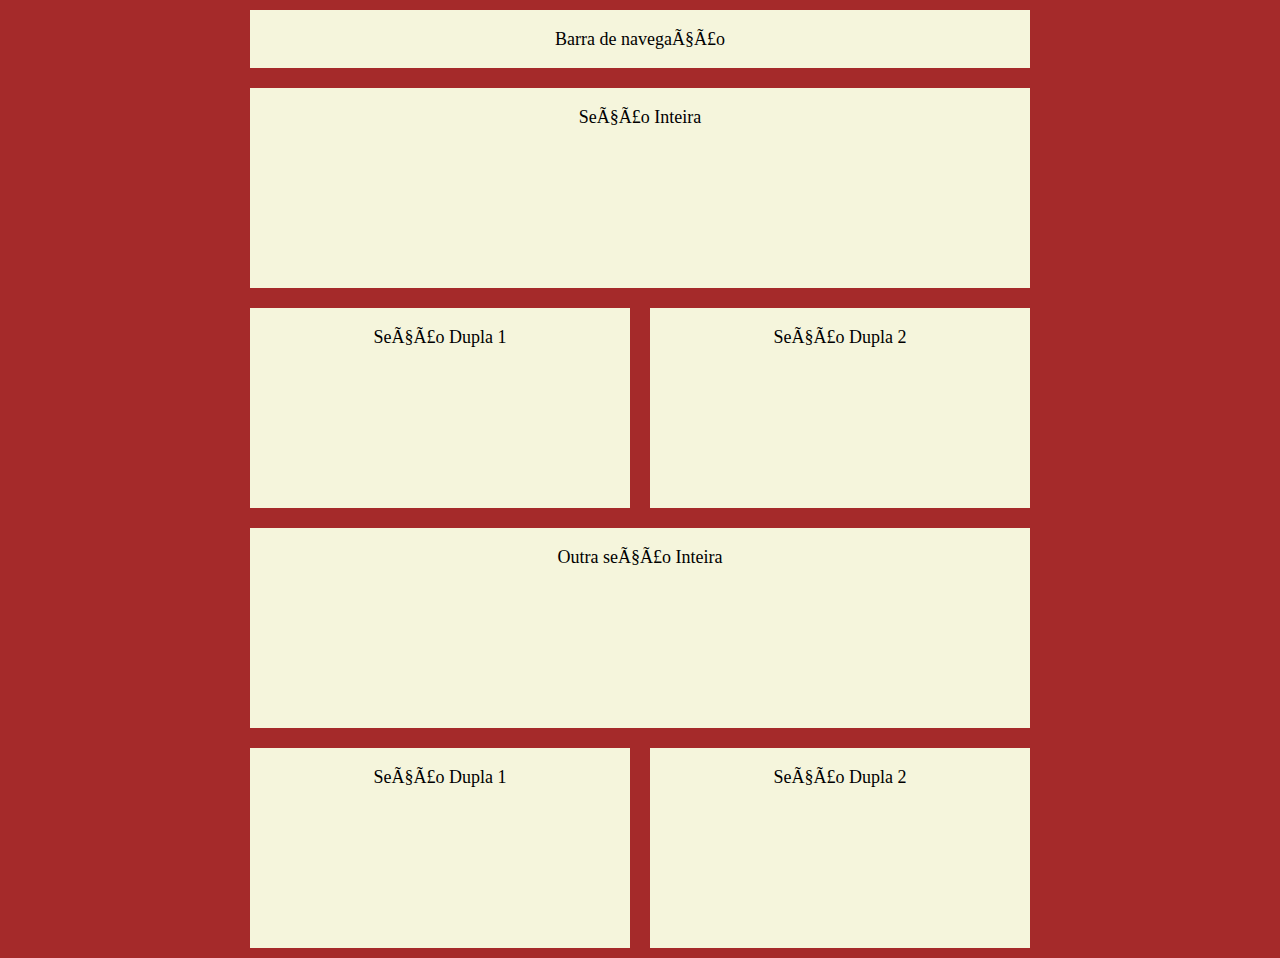
<file: U4 Estrutura CSS/index.html>
<!DOCTYPE html>

<html lang="pt">
    <head>
        <meta charset="UTF-9">
        <title>U4 Estrutura CSS</title>
        <link rel="stylesheet" href="estrutura.css">
    </head>
    <body>
        <div class="navegacao">Barra de navegação</div>
        <div class="secao">Seção Inteira</div>
        <div class="secaoDupla">Seção Dupla 1</div>
        <div class="secaoDupla">Seção Dupla 2</div>
        <div class="secao">Outra seção Inteira</div>
        <div class="secaoDupla">Seção Dupla 1</div>
        <div class="secaoDupla">Seção Dupla 2</div>
    </body>
</html>
</file>
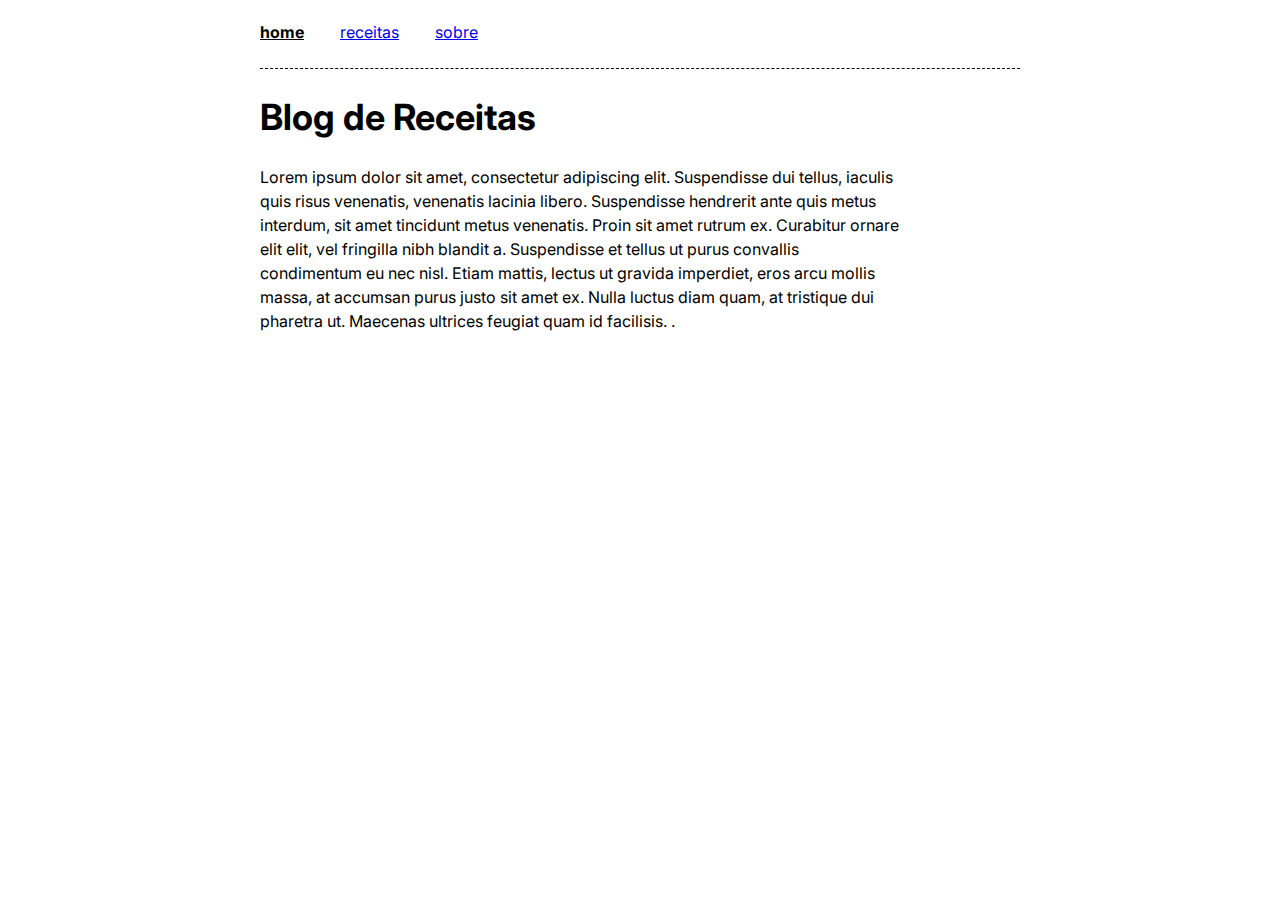
<file: u5-decoracao-css/index.html>
<!DOCTYPE html>

<html lang="pt">
    <head>
        <meta charset="UTF-8">
        <title>U5 Decoração CSS</title>
        <link rel="stylesheet" href="decoracao.css">
        <link rel="preconnect" href="https://fonts.googleapis.com">
        <link rel="preconnect" href="https://fonts.gstatic.com" crossorigin>
        <link href="https://fonts.googleapis.com/css2?family=Inter:wght@100;200;300;400;500;600;700;800;900&display=swap" rel="stylesheet"> 
    </head>
    <body>
        <div class="navegacao">
            <ul>
                <li><b>home</b></li>
                <li><a href="receita.html">receitas</a></li>
                <li><a href="sobre.html">sobre</a></li>
            </ul>
        </div>
        <div class="artigo">
            <h1>Blog de Receitas</h1>
            <p>Lorem ipsum dolor sit amet, consectetur adipiscing elit. Suspendisse dui tellus, iaculis quis risus venenatis, venenatis lacinia libero. Suspendisse hendrerit ante quis metus interdum, sit amet tincidunt metus venenatis. Proin sit amet rutrum ex. Curabitur ornare elit elit, vel fringilla nibh blandit a. Suspendisse et tellus ut purus convallis condimentum eu nec nisl. Etiam mattis, lectus ut gravida imperdiet, eros arcu mollis massa, at accumsan purus justo sit amet ex. Nulla luctus diam quam, at tristique dui pharetra ut. Maecenas ultrices feugiat quam id facilisis. .</p>
        </div>
    </body>
</html>
</file>
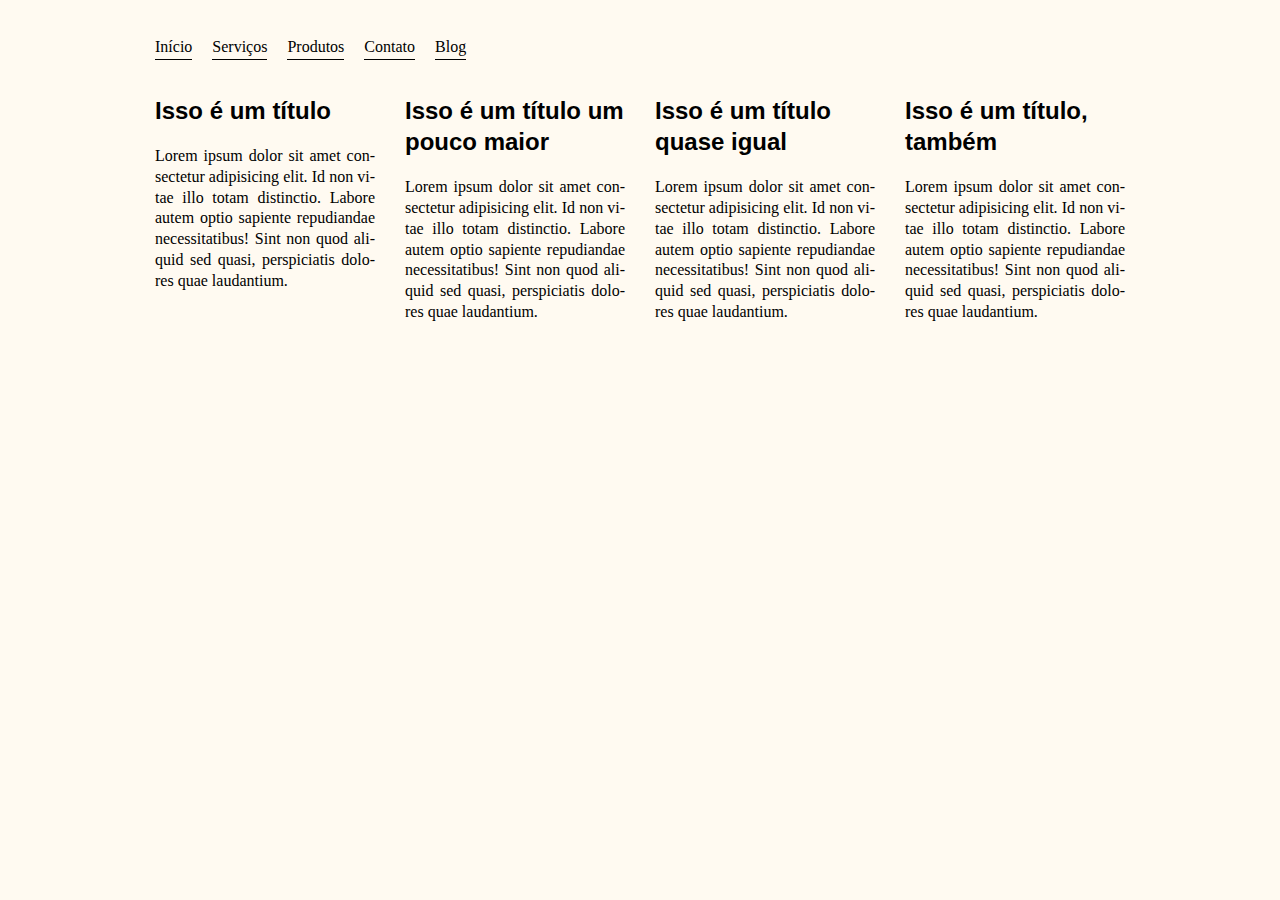
<file: u6-tecnicas-responsivas/index.html>
<!DOCTYPE html>

<html lang="pt">

<head>
    <meta charset="UTF-8">
    <meta name="viewport" content="width=device-width, initial-scale=1.0">
    <title>Tecnicas Responsivas</title>
    <link rel="stylesheet" href="estilos.css">
</head>

<body>
    <a href="#menu" class="lancador-menu" id="link-menu">Menu</a>
    <div class="responsivo">
        <h2>Isso é um título</h2>
        <p>Lorem ipsum dolor sit amet consectetur adipisicing elit. Id non vitae illo totam distinctio. Labore autem optio sapiente repudiandae necessitatibus! Sint non quod aliquid sed quasi, perspiciatis dolores quae laudantium.</p>
    </div>
    <div class="responsivo">
        <h2>Isso é um título um pouco maior</h2>
        <p>Lorem ipsum dolor sit amet consectetur adipisicing elit. Id non vitae illo totam distinctio. Labore autem optio sapiente repudiandae necessitatibus! Sint non quod aliquid sed quasi, perspiciatis dolores quae laudantium.</p>
    </div>
    <div class="responsivo">
        <h2>Isso é um título quase igual</h2>
        <p>Lorem ipsum dolor sit amet consectetur adipisicing elit. Id non vitae illo totam distinctio. Labore autem optio sapiente repudiandae necessitatibus! Sint non quod aliquid sed quasi, perspiciatis dolores quae laudantium.</p>
    </div>
    <div class="responsivo">
        <h2>Isso é um título, também</h2>
        <p>Lorem ipsum dolor sit amet consectetur adipisicing elit. Id non vitae illo totam distinctio. Labore autem optio sapiente repudiandae necessitatibus! Sint non quod aliquid sed quasi, perspiciatis dolores quae laudantium.</p>
    </div>
    <div id="menu" class="navegacao">
        <ul>
            <li><a href="#">Início</a></li>
            <li>Serviços</li>
            <li>Produtos</li>
            <li>Contato</li>
            <li>Blog</li>
        </ul>
    </div>
</body>

</html>
</file>
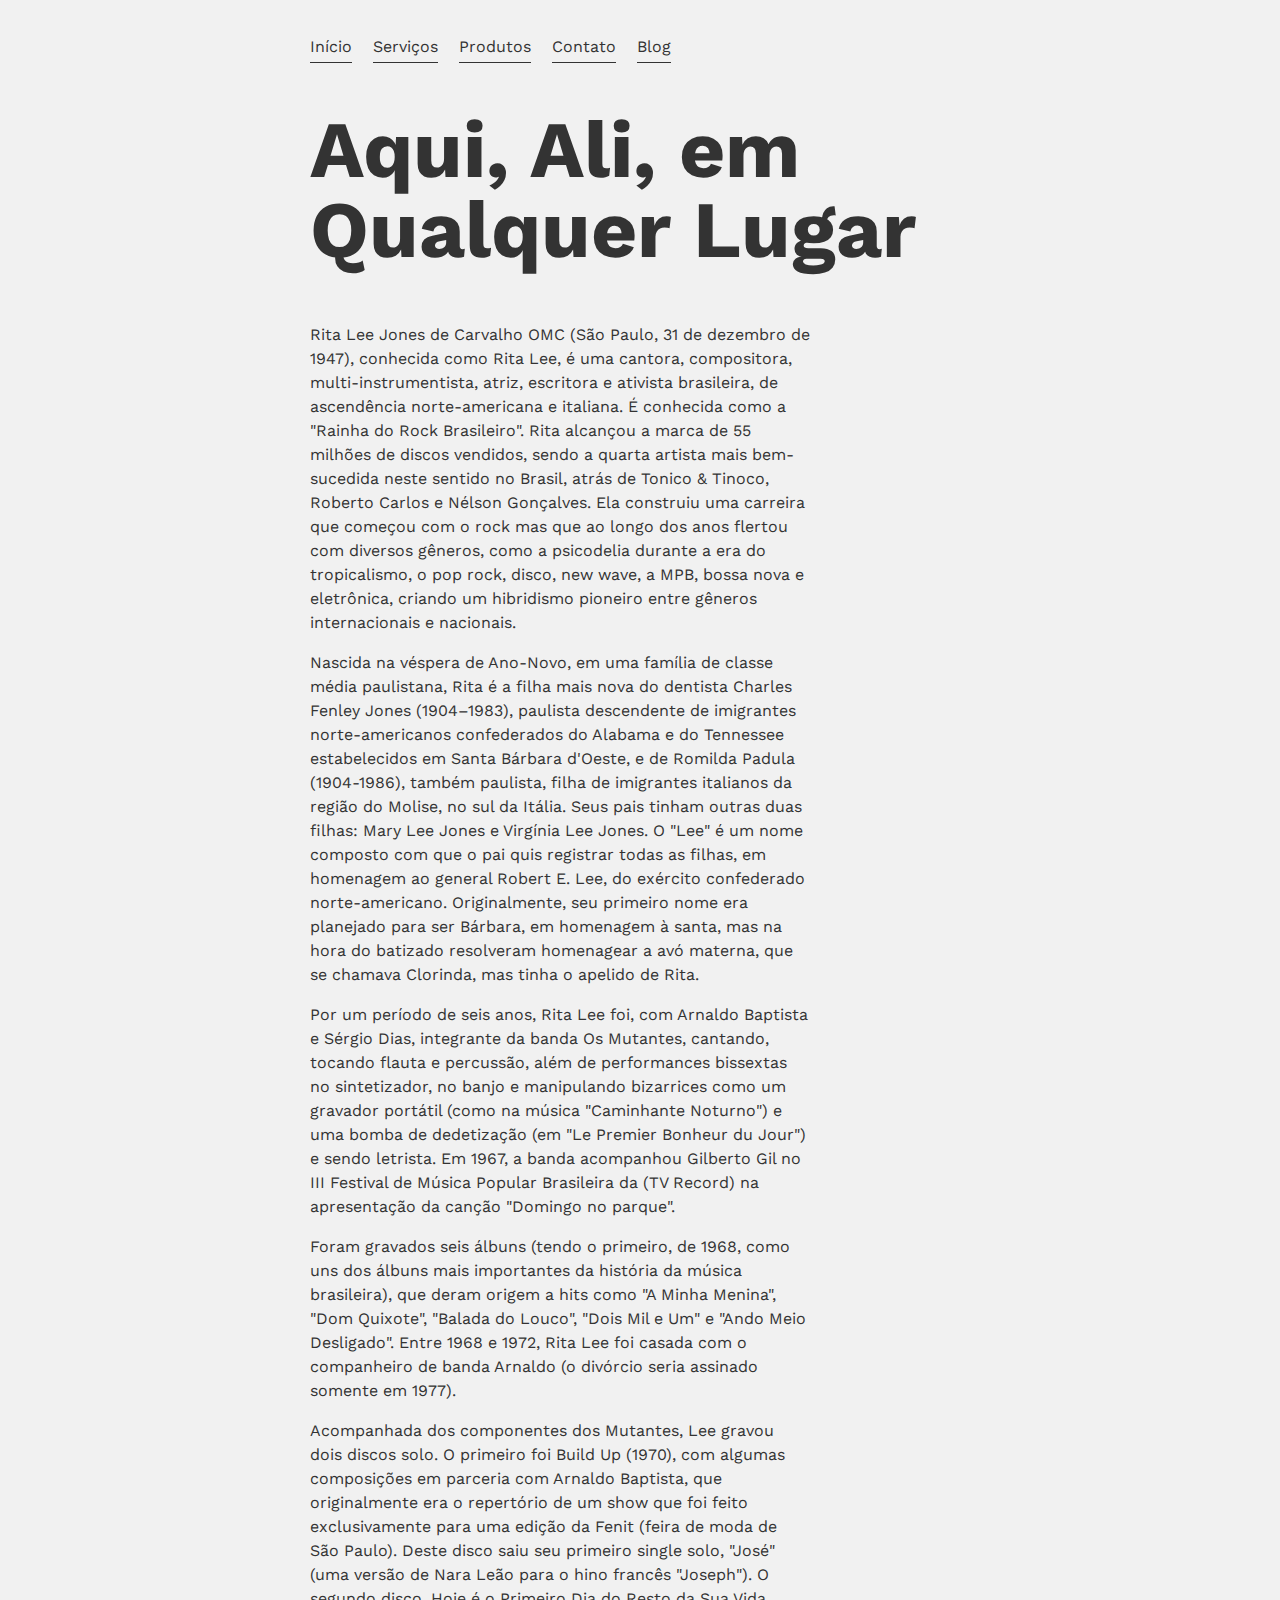
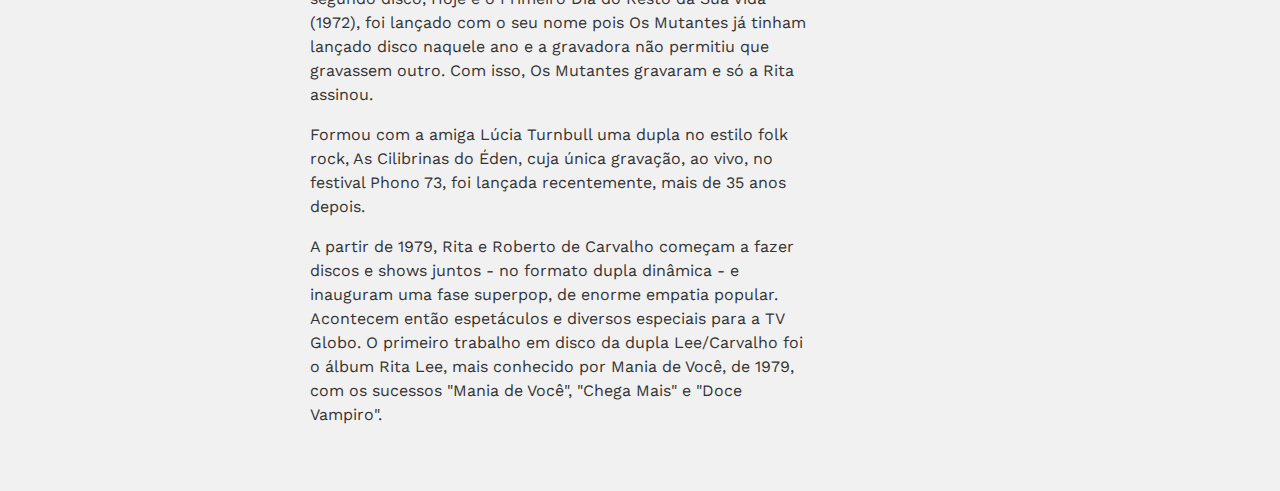
<file: u7-adicionando-interacao/index.html>
<!DOCTYPE html>
<html lang="pt" class="container">
  <head>
    <meta charset="UTF-8" />
    <meta name="viewport" content="width=device-width, initial-scale=1.0" />
    <title>Document</title>
    <link rel="stylesheet" href="estilos.css" />
    <link rel="preconnect" href="https://fonts.googleapis.com" />
    <link rel="preconnect" href="https://fonts.gstatic.com" crossorigin />
    <link
      href="https://fonts.googleapis.com/css2?family=Work+Sans:ital,wght@0,100;0,200;0,300;0,400;0,500;0,600;0,700;0,800;0,900;1,100;1,200;1,300;1,400;1,500;1,600;1,700;1,800;1,900&display=swap"
      rel="stylesheet"
    />
  </head>
  <body>
    <header>
      <a class="lancador-menu" id="link-menu" href="#menu">Menu</a>
    </header>

    <main>
      <h1>Aqui, Ali, em Qualquer Lugar</h1>

      <p>
        Rita Lee Jones de Carvalho OMC (São Paulo, 31 de dezembro de 1947), conhecida como Rita Lee,
        é uma cantora, compositora, multi-instrumentista, atriz, escritora e ativista brasileira, de
        ascendência norte-americana e italiana. É conhecida como a "Rainha do Rock Brasileiro". Rita
        alcançou a marca de 55 milhões de discos vendidos, sendo a quarta artista mais bem-sucedida
        neste sentido no Brasil, atrás de Tonico & Tinoco, Roberto Carlos e Nélson Gonçalves. Ela
        construiu uma carreira que começou com o rock mas que ao longo dos anos flertou com diversos
        gêneros, como a psicodelia durante a era do tropicalismo, o pop rock, disco, new wave, a
        MPB, bossa nova e eletrônica, criando um hibridismo pioneiro entre gêneros internacionais e
        nacionais.
      </p>

      <p>
        Nascida na véspera de Ano-Novo, em uma família de classe média paulistana, Rita é a filha
        mais nova do dentista Charles Fenley Jones (1904–1983), paulista descendente de imigrantes
        norte-americanos confederados do Alabama e do Tennessee estabelecidos em Santa Bárbara
        d'Oeste, e de Romilda Padula (1904-1986), também paulista, filha de imigrantes italianos da
        região do Molise, no sul da Itália. Seus pais tinham outras duas filhas: Mary Lee Jones e
        Virgínia Lee Jones. O "Lee" é um nome composto com que o pai quis registrar todas as filhas,
        em homenagem ao general Robert E. Lee, do exército confederado norte-americano.
        Originalmente, seu primeiro nome era planejado para ser Bárbara, em homenagem à santa, mas
        na hora do batizado resolveram homenagear a avó materna, que se chamava Clorinda, mas tinha
        o apelido de Rita.
      </p>

      <p>
        Por um período de seis anos, Rita Lee foi, com Arnaldo Baptista e Sérgio Dias, integrante da
        banda Os Mutantes, cantando, tocando flauta e percussão, além de performances bissextas no
        sintetizador, no banjo e manipulando bizarrices como um gravador portátil (como na música
        "Caminhante Noturno") e uma bomba de dedetização (em "Le Premier Bonheur du Jour") e sendo
        letrista. Em 1967, a banda acompanhou Gilberto Gil no III Festival de Música Popular
        Brasileira da (TV Record) na apresentação da canção "Domingo no parque".
      </p>

      <p>
        Foram gravados seis álbuns (tendo o primeiro, de 1968, como uns dos álbuns mais importantes
        da história da música brasileira), que deram origem a hits como "A Minha Menina", "Dom
        Quixote", "Balada do Louco", "Dois Mil e Um" e "Ando Meio Desligado". Entre 1968 e 1972,
        Rita Lee foi casada com o companheiro de banda Arnaldo (o divórcio seria assinado somente em
        1977).
      </p>

      <p>
        Acompanhada dos componentes dos Mutantes, Lee gravou dois discos solo. O primeiro foi Build
        Up (1970), com algumas composições em parceria com Arnaldo Baptista, que originalmente era o
        repertório de um show que foi feito exclusivamente para uma edição da Fenit (feira de moda
        de São Paulo). Deste disco saiu seu primeiro single solo, "José" (uma versão de Nara Leão
        para o hino francês "Joseph"). O segundo disco, Hoje é o Primeiro Dia do Resto da Sua Vida
        (1972), foi lançado com o seu nome pois Os Mutantes já tinham lançado disco naquele ano e a
        gravadora não permitiu que gravassem outro. Com isso, Os Mutantes gravaram e só a Rita
        assinou.
      </p>

      <p>
        Formou com a amiga Lúcia Turnbull uma dupla no estilo folk rock, As Cilibrinas do Éden, cuja
        única gravação, ao vivo, no festival Phono 73, foi lançada recentemente, mais de 35 anos
        depois.
      </p>

      <p>
        A partir de 1979, Rita e Roberto de Carvalho começam a fazer discos e shows juntos - no
        formato dupla dinâmica - e inauguram uma fase superpop, de enorme empatia popular. Acontecem
        então espetáculos e diversos especiais para a TV Globo. O primeiro trabalho em disco da
        dupla Lee/Carvalho foi o álbum Rita Lee, mais conhecido por Mania de Você, de 1979, com os
        sucessos "Mania de Você", "Chega Mais" e "Doce Vampiro".
      </p>
    </main>

    <nav id="menu" class="navegacao">
      <ul>
        <li><a href="#">Início</a></li>
        <li><a href="#">Serviços</a></li>
        <li><a href="#">Produtos</a></li>
        <li><a href="#">Contato</a></li>
        <li><a href="#">Blog</a></li>
      </ul>
    </nav>

    <script src="javascript.js"></script>
  </body>
</html>
</file>
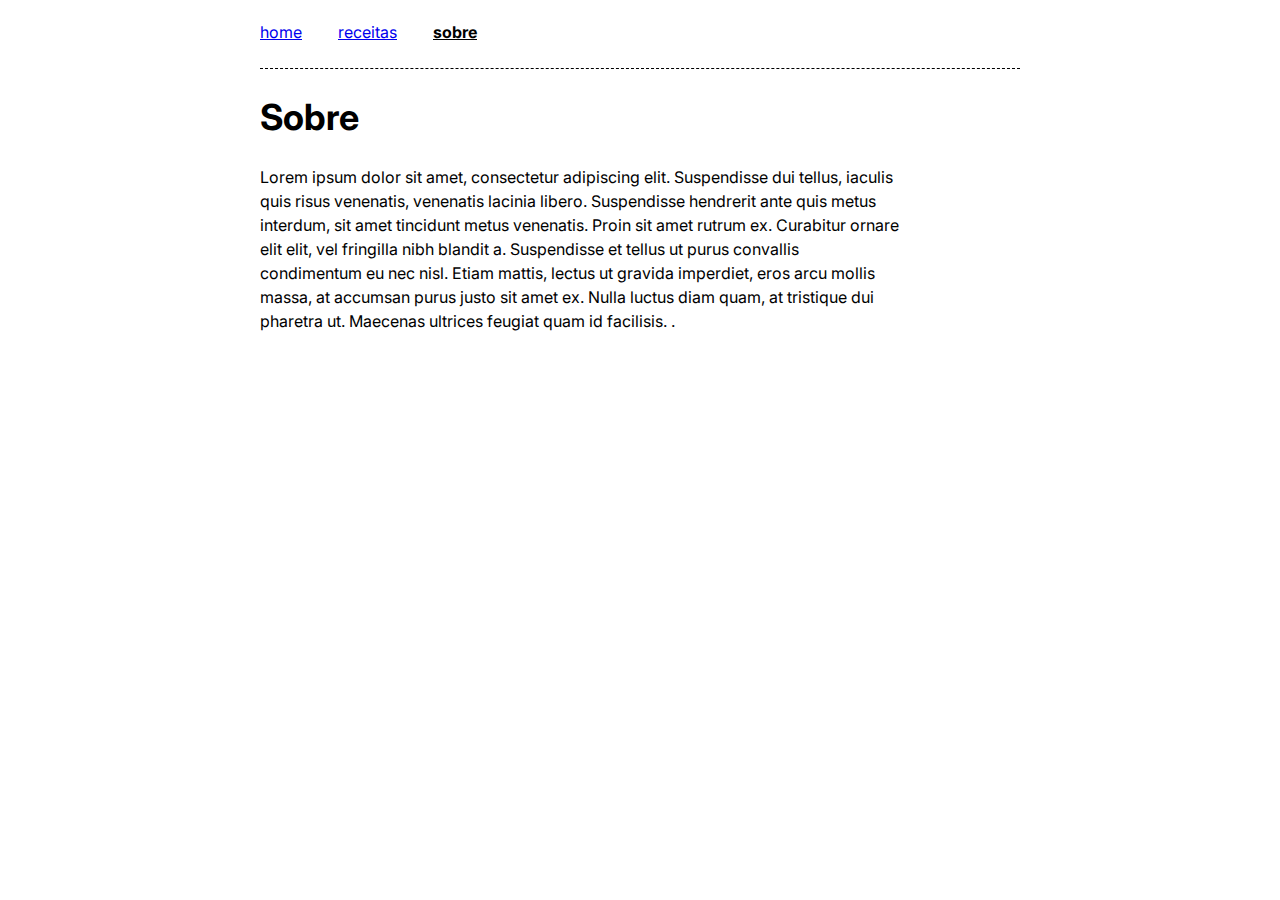
<file: u5-decoracao-css/sobre.html>
<!DOCTYPE html>

<html lang="pt">
    <head>
        <meta charset="UTF-8">
        <title>U5 Decoração CSS</title>
        <link rel="stylesheet" href="decoracao.css">
        <link rel="preconnect" href="https://fonts.googleapis.com">
        <link rel="preconnect" href="https://fonts.gstatic.com" crossorigin>
        <link href="https://fonts.googleapis.com/css2?family=Inter:wght@100;200;300;400;500;600;700;800;900&display=swap" rel="stylesheet"> 
    </head>
    <body>
        <div class="navegacao">
            <ul>
                <li><a href="index.html">home</a></li>
                <li><a href="receita.html">receitas</a></li>
                <li><b>sobre</b></li>
            </ul>
        </div>
        <div class="artigo">
            <h1>Sobre</h1>
            <p>Lorem ipsum dolor sit amet, consectetur adipiscing elit. Suspendisse dui tellus, iaculis quis risus venenatis, venenatis lacinia libero. Suspendisse hendrerit ante quis metus interdum, sit amet tincidunt metus venenatis. Proin sit amet rutrum ex. Curabitur ornare elit elit, vel fringilla nibh blandit a. Suspendisse et tellus ut purus convallis condimentum eu nec nisl. Etiam mattis, lectus ut gravida imperdiet, eros arcu mollis massa, at accumsan purus justo sit amet ex. Nulla luctus diam quam, at tristique dui pharetra ut. Maecenas ultrices feugiat quam id facilisis. .</p>
        </div>
    </body>
</html>
</file>
<file: u6-tecnicas-responsivas/estilos.css>
/* Definições Gerais ------------------------------------------------------ */

* {
    box-sizing: border-box;
}

a {
    text-decoration: 0;
    color: inherit;
}

body {
    font-family: serif;
    font-size: 16px;
    max-width: 1000px;
    margin-top: 60px;
    margin-left: 20px;
    margin-right: 20px;
    line-height: 1.3;
    background-color: #FFFAF1;
}

h1, h2, h3, h4, h5, h6 {
    font-family: sans-serif;
}

p {
    text-align: justify;
    hyphens: auto;
}

div {
    padding: 15px;
}

p {
    max-width: 40em;
}

.responsivo {
    float: none;
    width: 100%;
} 

.navegacao ul {
    padding: 0px;
    margin: 0px;
}

.navegacao li {
    display: block;
    line-height: 1.5;
    list-style: none;
    border: 0px;
    border-bottom: 1px;
    border-color: black;
    border-style: solid;
}

.lancador-menu {
    position: absolute;
    top: 20px;
    border: 0px;
    border-bottom: 1px;
    border-style: solid;
    padding: 4px 8px;
    margin-left: 15px;
    margin-top: 15px;
    text-decoration: none;
    background-color: black;
    border-radius: 4px;
    color: white;
}

@media screen and (min-width: 400px) {
    .lancador-menu {
        display: none;
    }

    .navegacao {
        position: absolute;
        top: 20px;
    }

    .navegacao li {
        display: inline-block;
        margin-right: 1em;
    }
}

@media screen and (min-width: 600px) {
    .responsivo {
        float: left;
        width: 50%;
    }
}

@media screen and (min-width: 850px) {
    .responsivo {
        width: 25%;
    }    
}

@media screen and (min-width: 1040px) {
    body {
        margin-left: auto;
        margin-right: auto;
    }
}
</file>
<file: u7-adicionando-interacao/estilos.css>
/* Definições Gerais ------------------------------------------- */

:root {
  --off-black: #333;
  --off-white: #f1f1f1;
}

.container {
  padding: 0 2rem;
}

body {
  position: relative;
  max-width: 66ch;
  margin: 0 auto 4rem auto;
  line-height: 1.5;
  font-family: "Work Sans", sans-serif;
  color: var(--off-black);
  background: var(--off-white);
}

header {
  margin-top: 2rem;
  min-height: 1.5rem;
}

a {
  transition: 0.5s;
  color: inherit;
  text-decoration: none;
}

a:hover {
  opacity: 0.5;
}

h1 {
  font-size: clamp(2rem, 1rem + 10vw, 5rem);
  line-height: 1;
}

p {
  max-width: 50ch;
}

/* Definições Específicas ----------------------------------------- */

.lancador-menu {
  display: inline-block;
  padding: 0.25em 0.5em;
  color: var(--off-white);
  background: var(--off-black);
  border: 2px solid var(--off-black);
  font-weight: bold;
}

.lancador-menu:hover,
.lancador-menu:focus {
  opacity: 1;
  color: var(--off-black);
  background-color: var(--off-white);
}

.navegacao ul {
  margin: 4rem 0 2rem 0;
  padding: 0;
}

.navegacao li {
  list-style-type: none;
  padding: 0.2em 0;
  border-bottom: 1px solid var(--off-black);
}

::-moz-selection,
::selection {
  background: #f8de7e;
}

@media screen and (max-width: 485px) {
  .js a {
    transition: color 0s;
  }
  .js a:hover {
    opacity: 1;
  }

  .js .navegacao {
    max-height: 0;
    overflow: hidden;
    position: absolute;
    top: 2rem;
    left: 0;
    right: 0;
    background-color: var(--off-black);
    transition: max-height 0.5s;
  }

  .js .navegacao ul {
    margin: 0;
  }

  .js .navegacao li {
    padding: 0.25em 0.5em;
    color: var(--off-white);
    border: 2px solid var(--off-black);
    border-top: 2px solid var(--off-white);
  }

  .js .navegacao li:hover {
    color: var(--off-black);
    background-color: var(--off-white);
    border-top: 2px solid var(--off-black);
    font-weight: bold;
  }

  .js #menu.menu-desdobrado {
    max-height: 12rem;
  }
}

@media screen and (min-width: 486px) {
  .lancador-menu {
    display: none;
  }

  .navegacao li {
    display: inline-block;
    margin-right: 1rem;
  }

  nav {
    width: 100%;
    position: absolute;
    top: -4rem;
  }
}
</file>
<file: U4 Estrutura CSS/estrutura.css>
/* Reset CSS -------------------------------------------------------- */
/* http://meyerweb.com/eric/tools/css/reset/ 
   v2.0 | 20110126
   License: none (public domain)
*/

html, body, div, span, applet, object, iframe,
h1, h2, h3, h4, h5, h6, p, blockquote, pre,
a, abbr, acronym, address, big, cite, code,
del, dfn, em, img, ins, kbd, q, s, samp,
small, strike, strong, sub, sup, tt, var,
b, u, i, center,
dl, dt, dd, ol, ul, li,
fieldset, form, label, legend,
table, caption, tbody, tfoot, thead, tr, th, td,
article, aside, canvas, details, embed, 
figure, figcaption, footer, header, hgroup, 
menu, nav, output, ruby, section, summary,
time, mark, audio, video {
	margin: 0;
	padding: 0;
	border: 0;
	font-size: 100%;
	font: inherit;
	vertical-align: baseline;
}
/* HTML5 display-role reset for older browsers */
article, aside, details, figcaption, figure, 
footer, header, hgroup, menu, nav, section {
	display: block;
}
body {
	line-height: 1;
}
ol, ul {
	list-style: none;
}
blockquote, q {
	quotes: none;
}
blockquote:before, blockquote:after,
q:before, q:after {
	content: '';
	content: none;
}
table {
	border-collapse: collapse;
	border-spacing: 0;
}

/* Definições Gerais -------------------------------------------------------- */ 

/* Essa propriedade faz com que a larguras das caixas seja igual ao width, sem considerar padding nem border. */
* {
    box-sizing: border-box;
}

body {
    font-size: 18px;
    background-color: brown;
    text-align: center;
    max-width: 800px;
    margin-left: auto;
    margin-right: auto;
}

div {
    width: 100%;
    min-height: 200px;
    margin: 10px auto;
    border-left: 10px;
    border-right: 10px;
    border-color: brown;
    border-style: solid;
    padding: 20px;
    display: block;
    overflow: hidden;
    float: left;
}

/* Definições Específicas --------------------------------------------------- */

.navegacao {
    background-color: beige;
    min-height: 50px;
}

.secao {
    background-color: beige;
}

.secaoDupla {
    float: left;
    width: 50%;
    background-color: beige;
}
</file>
<file: u5-decoracao-css/decoracao.css>
/* Reset CSS -------------------------------------------------------- */
/* http://meyerweb.com/eric/tools/css/reset/ 
   v2.0 | 20110126
   License: none (public domain)
*/

html, body, div, span, applet, object, iframe,
h1, h2, h3, h4, h5, h6, p, blockquote, pre,
a, abbr, acronym, address, big, cite, code,
del, dfn, em, img, ins, kbd, q, s, samp,
small, strike, strong, sub, sup, tt, var,
b, u, i, center,
dl, dt, dd, ol, ul, li,
fieldset, form, label, legend,
table, caption, tbody, tfoot, thead, tr, th, td,
article, aside, canvas, details, embed, 
figure, figcaption, footer, header, hgroup, 
menu, nav, output, ruby, section, summary,
time, mark, audio, video {
	margin: 0;
	padding: 0;
	border: 0;
	font-size: 100%;
	font: inherit;
	vertical-align: baseline;
}
/* HTML5 display-role reset for older browsers */
article, aside, details, figcaption, figure, 
footer, header, hgroup, menu, nav, section {
	display: block;
}
body {
	line-height: 1;
}
ol, ul {
	list-style: none;
}
blockquote, q {
	quotes: none;
}
blockquote:before, blockquote:after,
q:before, q:after {
	content: '';
	content: none;
}
table {
	border-collapse: collapse;
	border-spacing: 0;
}

/* Definições Gerais -------------------------------------------------------- */ 

/* Essa propriedade faz com que a larguras das caixas seja igual ao width, sem considerar padding nem border. */
* {
    box-sizing: border-box;
}

body {
    margin: 20px auto;
    font-size: 16px;
    background-color: FAF9F6;
    font-family: sans-serif;
    max-width: 800px;
    line-height: 1.5em;
    font-family: 'Inter', sans-serif;
}

div {
    margin: 20px;
}

ol, ul {
    margin-top: 1em;
    margin-bottom: 1em;
    margin-left: 1em;
}
li {
    list-style: disc;
    list-style-position: outside;
}

p {
    max-width: 40em;
}

h1, h2, h3, h4, h5, h6 {
    font-weight: bold;
    margin: 1.5em 0em 1em 0em;
}

h1 {
    font-size: 2.25em;
    margin: 1em 0em;
}

h2 {
    font-size: 1.5em;
}

b {
    font-weight: bold;
}

/* Definições Específicas ------------------------------------------------------ */

.navegacao {
    border-bottom: 1px;
    border-style: dashed;
    padding-bottom: 8px;
}
.navegacao li {
    display: inline-block;
    margin-right: 2em;
    text-decoration: underline; 
}

.navegacao ul {
    margin-top: 0em;
    margin-bottom: 1em;
    margin-left: 0em;
}

.imagemfundo {
    width: 100%;
    min-height: 200px;
    background-image: url(img/granola.jpg);
    background-repeat: no-repeat;
    background-size: cover;
    border-radius: 10px;
}
</file>
